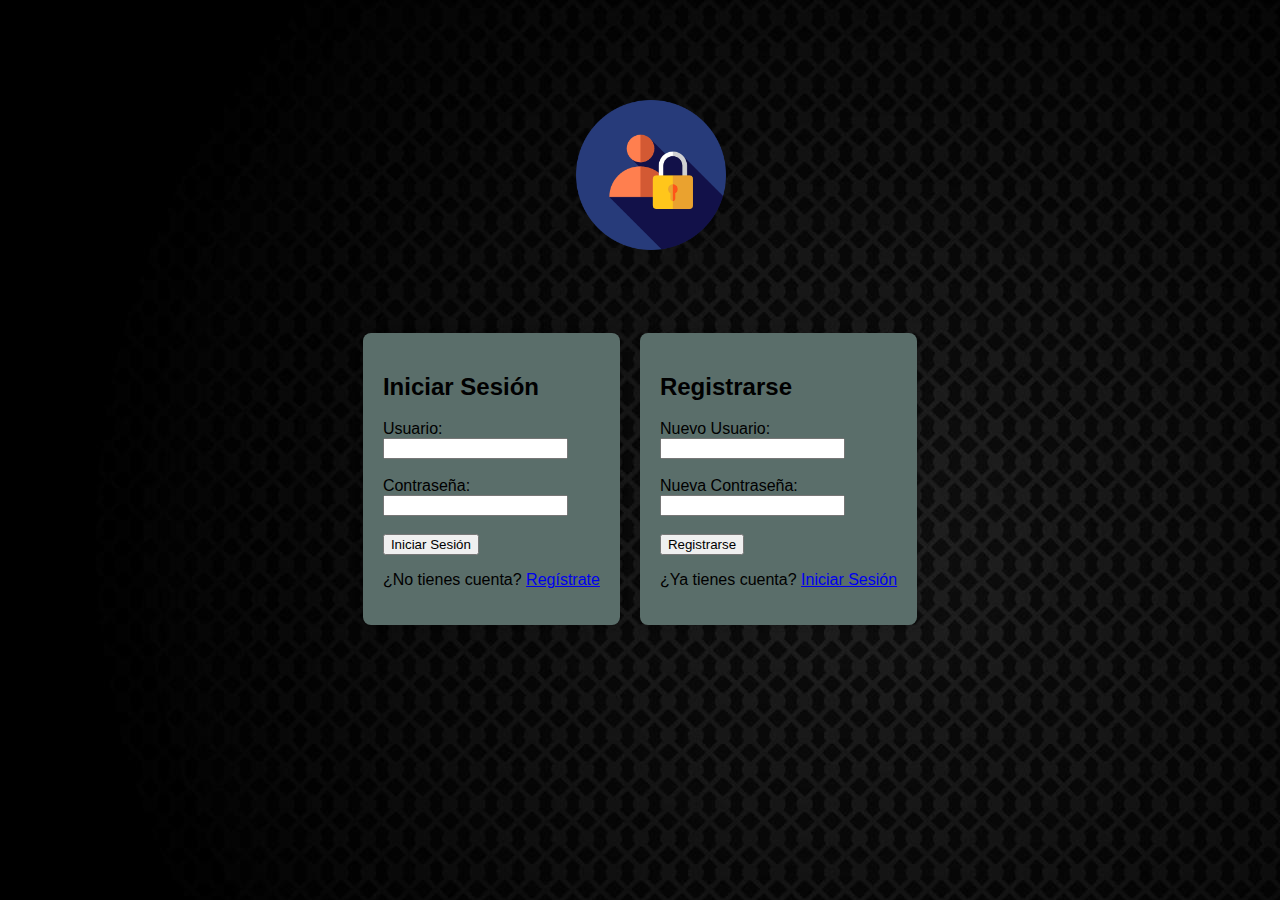
<file: index.html>
<!DOCTYPE html>
<html lang="es">
<head>
    <meta charset="UTF-8">
    <meta name="viewport" content="width=device-width, initial-scale=1.0">
    <link rel="stylesheet" href="styleslogin.css">
    <title>Iniciar Sesión</title>
</head>
<body style="background-image: url(Resources/FondoLogin.jpg);">

    <div class="link-container">
        <img src="Resources/login.png" alt="logo" class="link-image">
    </div>

<div class="login-container">

    <!-- DIV PARA INICIAR SESION -->
    <div class="login-form" id="loginForm">
        <h2>Iniciar Sesión</h2>
        <form id="signInForm">
            <label for="username">Usuario:</label>
            <br>
            <input type="text" id="username" required>
            <br><br>
            <label for="password">Contraseña:</label>
            <br>
            <input type="password" id="password" required>
            <br><br>
            <button type="submit">Iniciar Sesión</button>
        </form>
        <p class="toggle-form">¿No tienes cuenta? <a href="#" id="toggleRegister">Regístrate</a></p>
    </div>

    <div class="separator"></div>


    <!-- DIV PARA REGISTRAR USUARIOS NUEVOS -->
    <div class="register-form" id="registerForm">
        <h2>Registrarse</h2>
        <form id="signUpForm">
            <label for="newUsername">Nuevo Usuario:</label>
            <br>
            <input type="text" id="newUsername" required>
            <br><br>
            <label for="newPassword">Nueva Contraseña:</label>
            <br>
            <input type="password" id="newPassword" required>
            <br><br>
            <button type="submit">Registrarse</button>
        </form>
        <p class="toggle-form">¿Ya tienes cuenta? <a href="#" id="toggleLogin">Iniciar Sesión</a></p>
    </div>
</div>

<script src="script.js"></script>

</body>
</html>
</file>
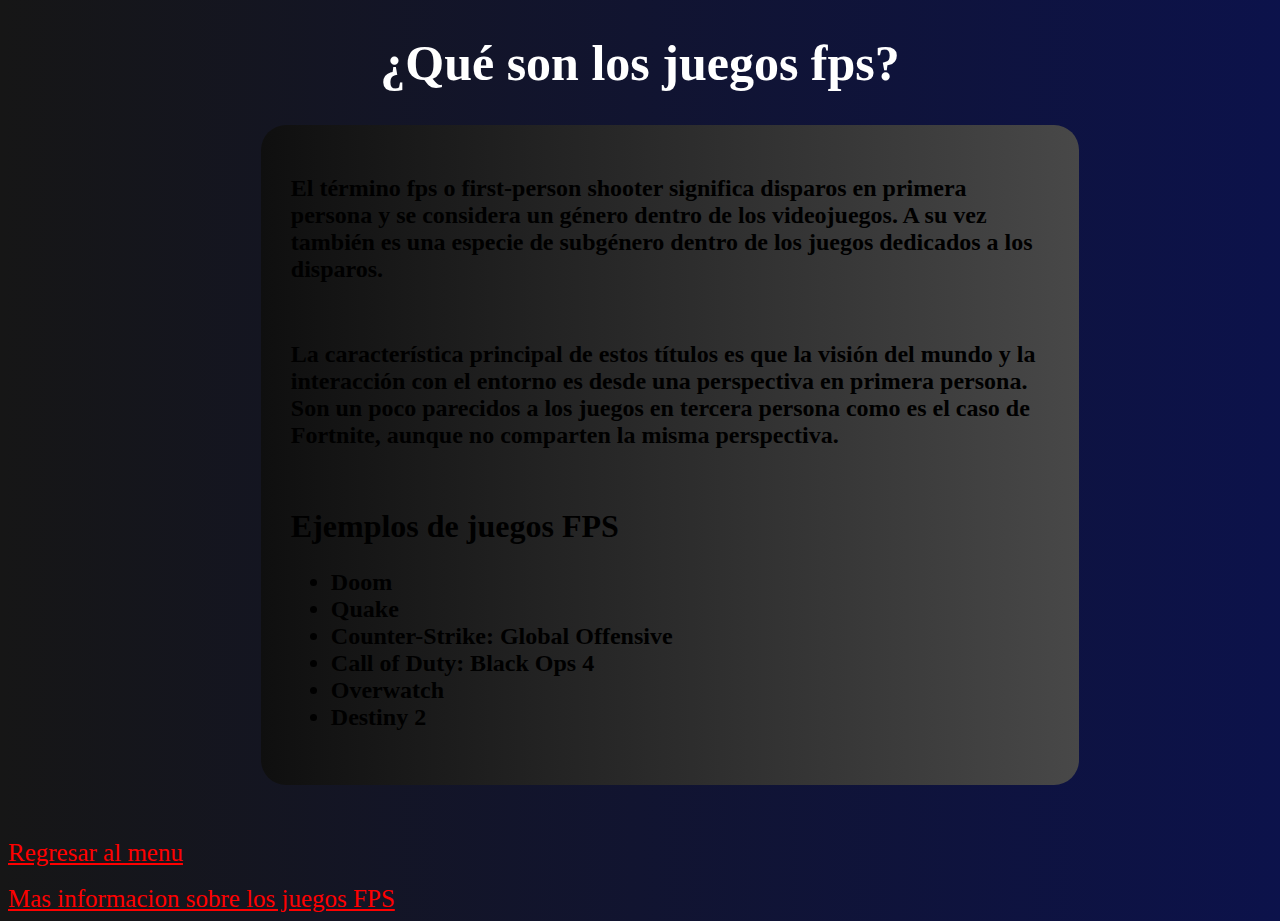
<file: fps.html>
<!DOCTYPE html>
<html lang="en">
<head>
    <meta charset="UTF-8">
    <meta name="viewport" content="width=device-width, initial-scale=1.0">
    <link rel="stylesheet" href="stylesinfo.css">
    <title>Document</title>
</head>
<body>
    <h1 style="text-align: center; color: white; font-size: 50px;">¿Qué son los juegos fps?</h1>
    
    <div class="info">
        <h2>
            El término fps o first-person shooter significa disparos en primera persona y se 
            considera un género dentro de los videojuegos. A su vez también es una especie de 
            subgénero dentro de los juegos dedicados a los disparos.
        </h2>
    <br>
        <h2>
            La característica principal de estos títulos es que la visión del mundo y la 
            interacción con el entorno es desde una perspectiva en primera persona. 
            Son un poco parecidos a los juegos en tercera persona como es el caso de Fortnite, 
            aunque no comparten la misma perspectiva.
        </h2>
    <br>
        <h1>Ejemplos de juegos FPS</h1>
        <h2>
            <ul>
                <li>Doom</li>
                <li>Quake</li>
                <li>Counter-Strike: Global Offensive</li>
                <li>Call of Duty: Black Ops 4</li>
                <li>Overwatch</li>
                <li>Destiny 2</li>
            </ul>
        </h2>
    </div>
    <br><br><br>
    <a href="menu.html" style="font-size: 25px; color: red;">Regresar al menu</a>
    <br><br>
    <a href="https://www.universidadviu.com/es/actualidad/nuestros-expertos/que-son-los-juegos-fps-y-por-que-son-tan-conocidos" target="_blank" style="font-size: 25px; color: red;">Mas informacion sobre los juegos FPS</a>
</body>
</html>
</file>
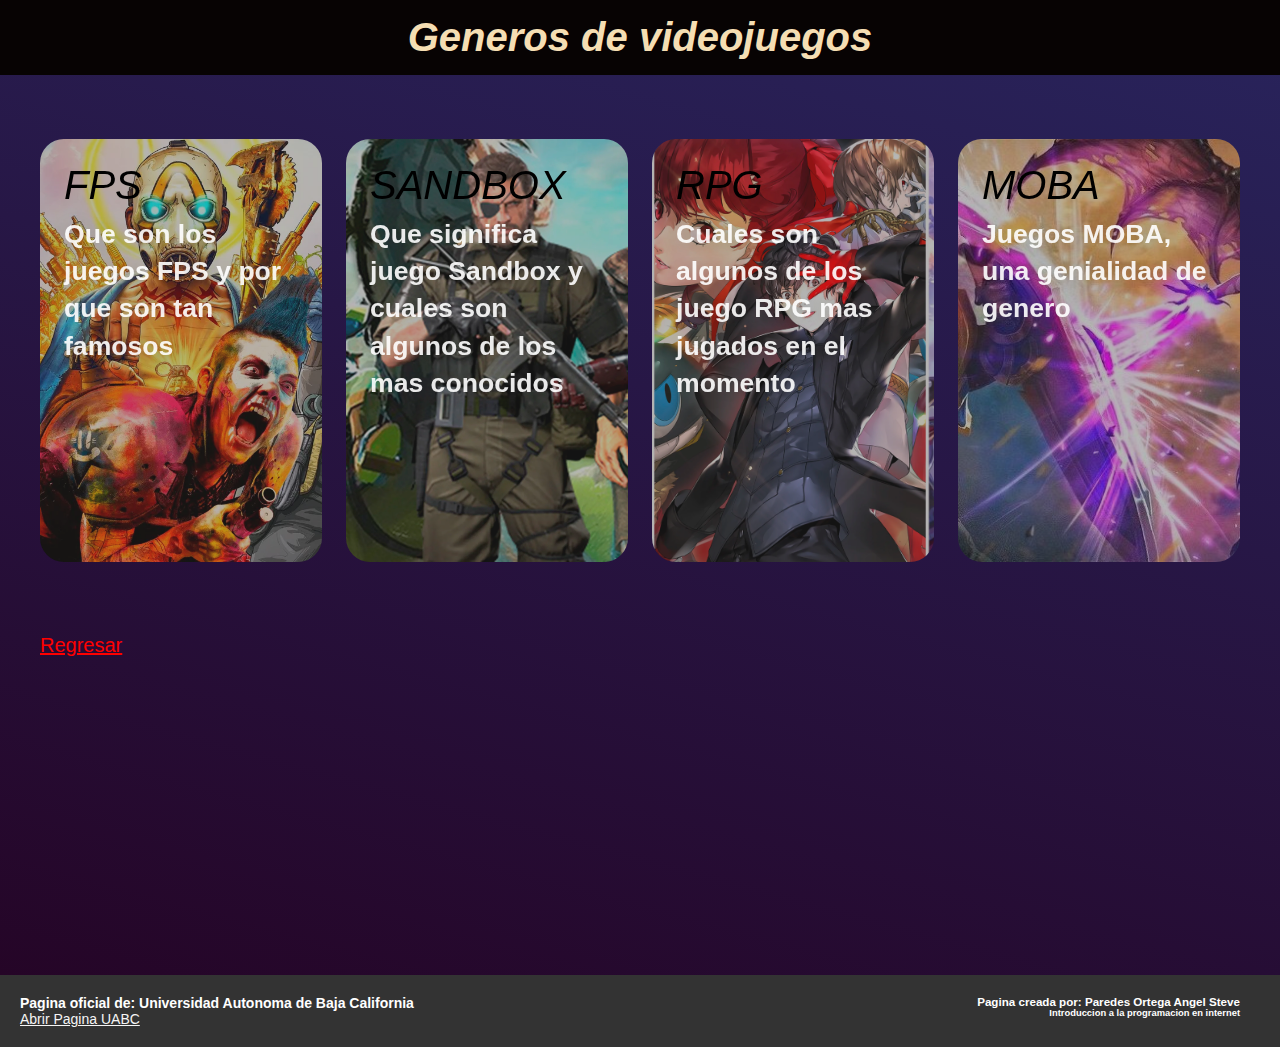
<file: menu.html>
<!DOCTYPE html>
<html lang="en">
<head>
    <meta charset="UTF-8">
    <meta name="viewport" content="width=device-width, initial-scale=1.0">
    <title>Document</title>
</head>
<body>
    
    <link rel="stylesheet" href="stylesmenu.css">

    <h1 style="text-align: center; padding: 15px; font-size: 40px; font-style: oblique; color: wheat; background-color:rgb(7, 3, 3)">
        Generos de videojuegos
    </h1> 
<section class="hero-section">

  <div class="card-grid">
    <a class="card" href="fps.html">
      <div class="card_fondo" style="background-image: url(Resources/FPS.webp)"></div>
      <div class="card_contenido">
        <p class="card_categoria">FPS</p>
        <h3 class="card_encabezado">Que son los juegos FPS y por que son tan famosos</h3>
      </div>
    </a>
    <a class="card" href="sandbox.html">
      <div class="card_fondo" style="background-image: url(Resources/Sandbox.webp)"></div>
      <div class="card_contenido">
        <p class="card_categoria">SANDBOX</p>
        <h3 class="card_encabezado">Que significa juego Sandbox y cuales son algunos de los mas conocidos</h3>
      </div>
    </a>
    <a class="card" href="rpg.html">
      <div class="card_fondo" style="background-image: url(Resources/RPG.webp)"></div>
      <div class="card_contenido">
        <p class="card_categoria">RPG</p>
        <h3 class="card_encabezado">Cuales son algunos de los juego RPG mas jugados en el momento</h3>
      </div>
    </li>
    <a class="card" href="moba.html">
      <div class="card_fondo" style="background-image: url(Resources/MOBA.jpg)"></div>
      <div class="card_contenido">
        <p class="card_categoria">MOBA</p>
        <h3 class="card_encabezado">Juegos MOBA, una genialidad de genero</h3>
      </div>
    </a>
  <div>
    <br><br><br>
    <a href="index.html" style="font-size: 20px; color: red;">Regresar</a>

</section>
        
</body>

<footer class="footer">
    <div class="footer-section">
        <h4>Pagina oficial de: Universidad Autonoma de Baja California</h4>
        <a href="https://www.uabc.mx" style="color: whitesmoke;" target="_blank">Abrir Pagina UABC</a>
    </div>
    <div class="footer-section">
        <!-- Contenido de la segunda sección del footer -->
        <h5 style="text-align: end;">Pagina creada por: Paredes Ortega Angel Steve</h5>
        <h6 style="text-align: end;">Introduccion a la programacion en internet</h6>
        
    </div>
</footer>
</html>
</file>
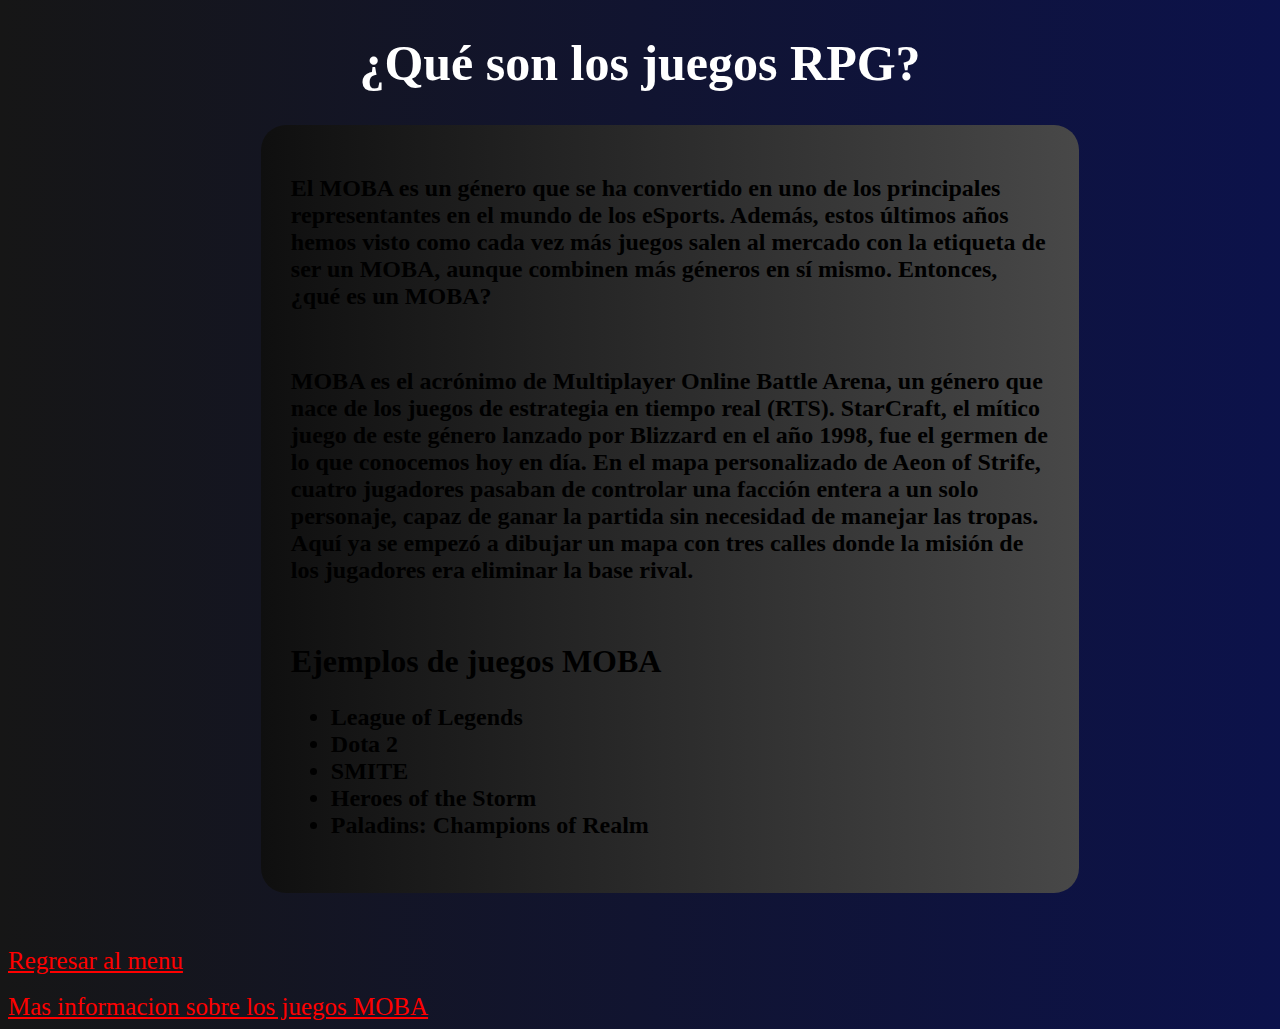
<file: moba.html>
<!DOCTYPE html>
<html lang="en">
<head>
    <meta charset="UTF-8">
    <meta name="viewport" content="width=device-width, initial-scale=1.0">
    <link rel="stylesheet" href="stylesinfo.css">
    <title>Document</title>
</head>
<body>
    <h1 style="text-align: center; color: white; font-size: 50px;">¿Qué son los juegos RPG?</h1>
    
    <div class="info">
        <h2>
            El MOBA es un género que se ha convertido en uno de los principales representantes en el 
            mundo de los eSports. Además, estos últimos años hemos visto como cada vez más juegos 
            salen al mercado con la etiqueta de ser un MOBA, aunque combinen más géneros en sí mismo. 
            Entonces, ¿qué es un MOBA?
        </h2>
    <br>
        <h2>
            MOBA es el acrónimo de Multiplayer Online Battle Arena, un género que nace de los 
            juegos de estrategia en tiempo real (RTS). StarCraft, el mítico juego de este género 
            lanzado por Blizzard en el año 1998, fue el germen de lo que conocemos hoy en día. 
            En el mapa personalizado de Aeon of Strife, cuatro jugadores pasaban de controlar una 
            facción entera a un solo personaje, capaz de ganar la partida sin necesidad de manejar 
            las tropas. Aquí ya se empezó a dibujar un mapa con tres calles donde la misión de los 
            jugadores era eliminar la base rival.
        </h2>
    <br>
        <h1>Ejemplos de juegos MOBA</h1>
        <h2>
            <ul>
                <li>League of Legends</li>
                <li>Dota 2</li>
                <li>SMITE</li>
                <li>Heroes of the Storm</li>
                <li>Paladins: Champions of Realm</li>
            </ul>
        </h2>
    </div>
    <br><br><br>
    <a href="menu.html" style="font-size: 25px; color: red;">Regresar al menu</a>
    <br><br>
    <a href="https://www.marca.com/videojuegos/esports/2019/04/02/5ca2c4d1e5fdeab1618b45d5.html" target="_blank" style="font-size: 25px; color: red;">Mas informacion sobre los juegos MOBA</a>
</body>
</html>
</file>
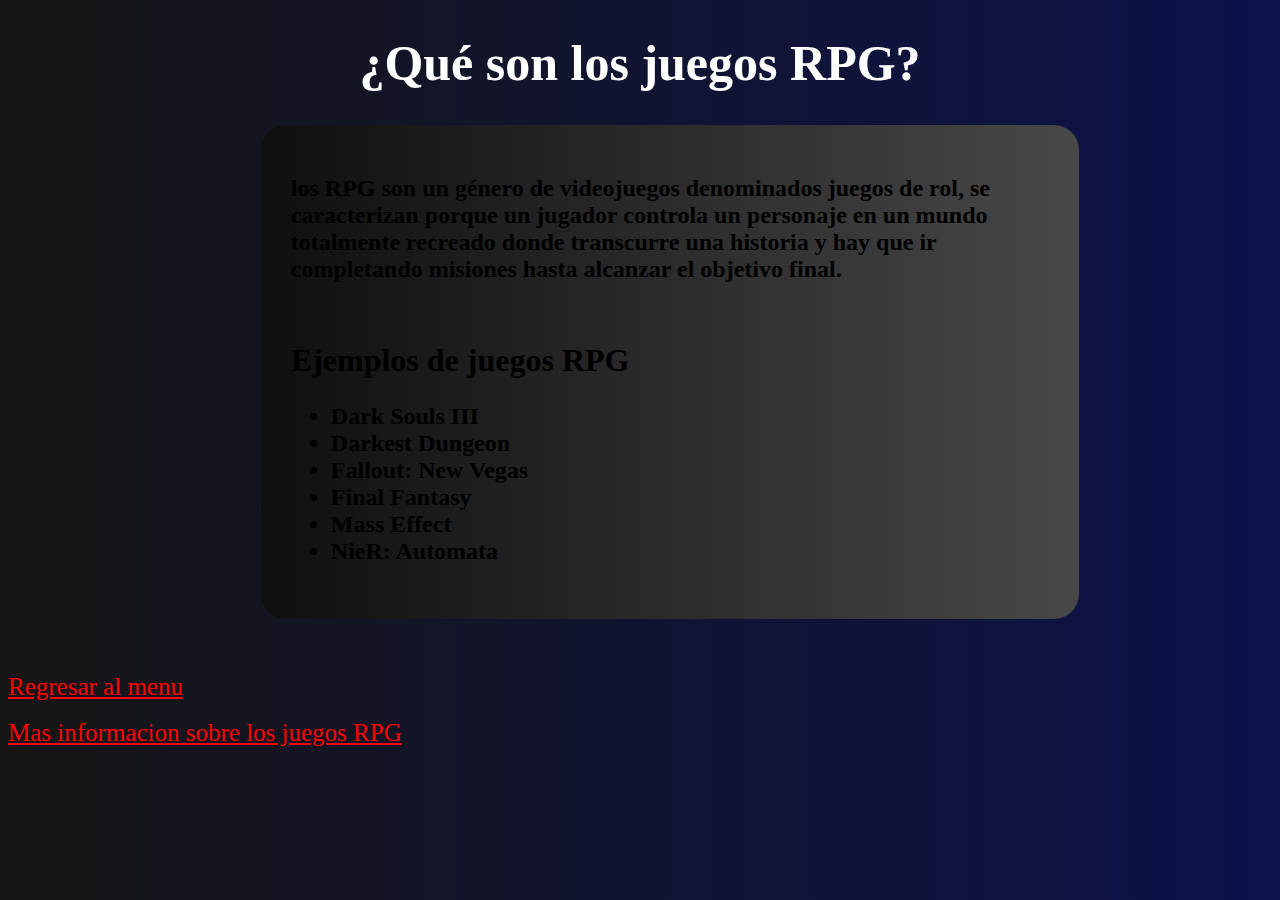
<file: rpg.html>
<!DOCTYPE html>
<html lang="en">
<head>
    <meta charset="UTF-8">
    <meta name="viewport" content="width=device-width, initial-scale=1.0">
    <link rel="stylesheet" href="stylesinfo.css">
    <title>Document</title>
</head>
<body>
    <h1 style="text-align: center; color: white; font-size: 50px;">¿Qué son los juegos RPG?</h1>
    
    <div class="info">
        <h2>
            los RPG son un género de videojuegos denominados juegos de rol, se caracterizan porque 
            un jugador controla un personaje en un mundo totalmente recreado donde transcurre 
            una historia y hay que ir completando misiones hasta alcanzar el objetivo final.
        </h2>
    <br>
        <h1>Ejemplos de juegos RPG</h1>
        <h2>
            <ul>
                <li>Dark Souls III</li>
                <li>Darkest Dungeon</li>
                <li>Fallout: New Vegas</li>
                <li>Final Fantasy</li>
                <li>Mass Effect</li>
                <li>NieR: Automata</li>
            </ul>
        </h2>
    </div>
    <br><br><br>
    <a href="menu.html" style="font-size: 25px; color: red;">Regresar al menu</a>
    <br><br>
    <a href="https://www.geekno.com/glosario/rpg" target="_blank" style="font-size: 25px; color: red;">Mas informacion sobre los juegos RPG</a>
</body>
</html>
</file>
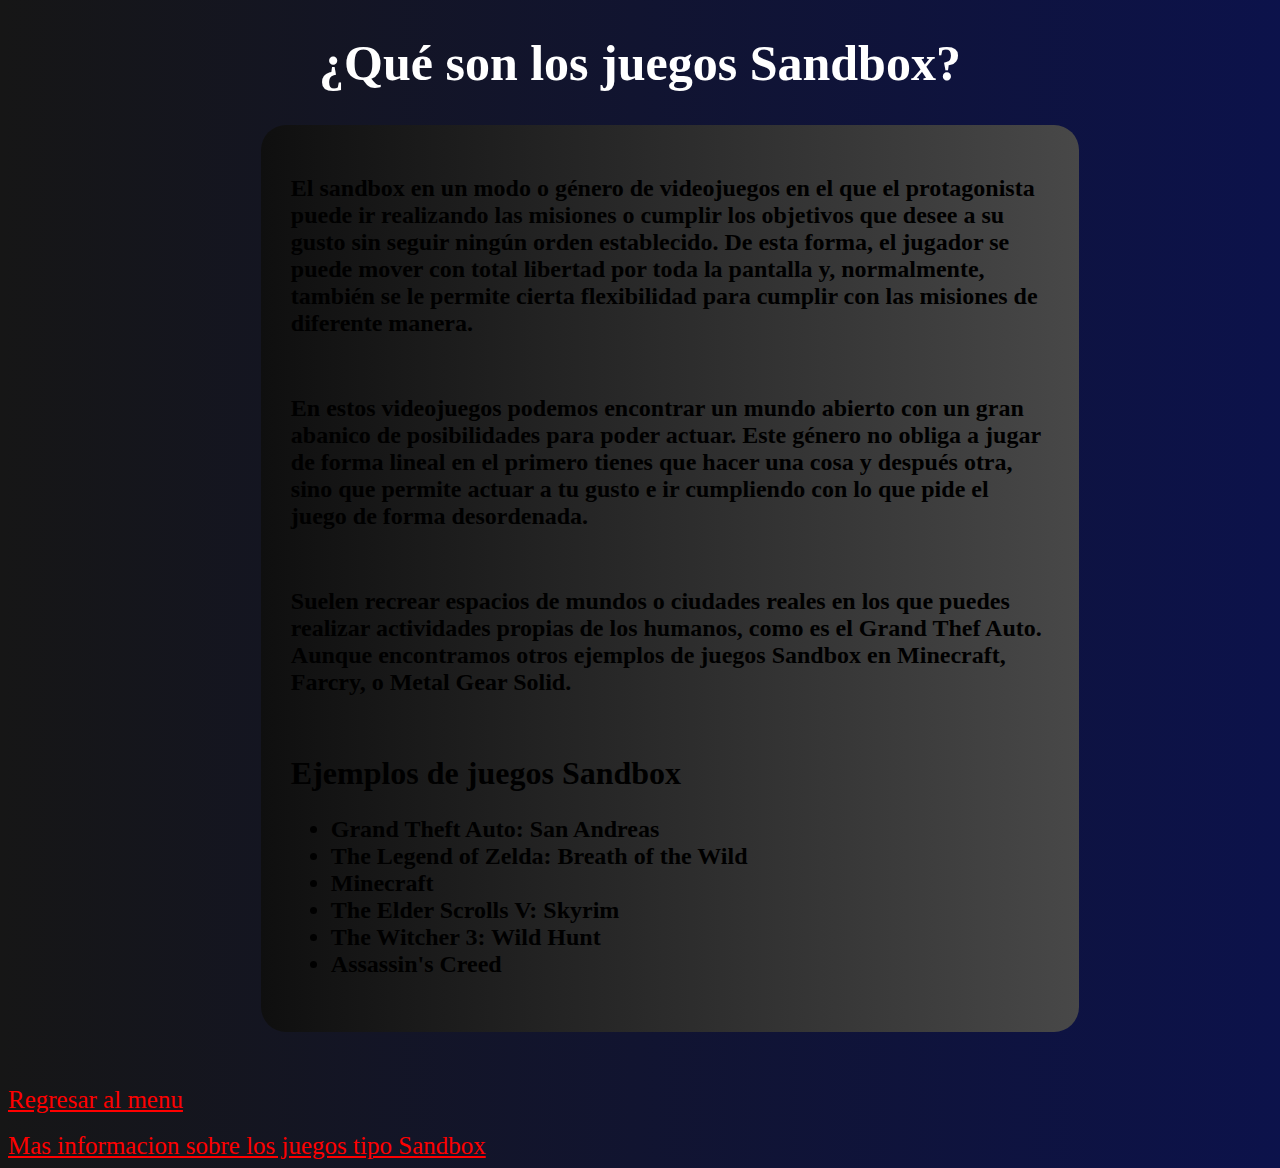
<file: sandbox.html>
<!DOCTYPE html>
<html lang="en">
<head>
    <meta charset="UTF-8">
    <meta name="viewport" content="width=device-width, initial-scale=1.0">
    <link rel="stylesheet" href="stylesinfo.css">
    <title>Document</title>
</head>
<body>
    <h1 style="text-align: center; color: white; font-size: 50px;">¿Qué son los juegos Sandbox?</h1>
    
    <div class="info">
        <h2>
            El sandbox en un modo o género de videojuegos en el que el protagonista puede ir 
            realizando las misiones o cumplir los objetivos que desee a su gusto sin seguir 
            ningún orden establecido. De esta forma, el jugador se puede mover con total  libertad 
            por toda la pantalla y, normalmente, también se le permite cierta flexibilidad para 
            cumplir con las misiones de diferente manera.
        </h2>
    <br>
        <h2>
            En estos videojuegos podemos encontrar un mundo abierto con un gran abanico de posibilidades 
            para poder actuar. Este género no obliga a jugar de forma lineal en el primero tienes 
            que hacer una cosa y después otra, sino que permite actuar a tu gusto e ir cumpliendo 
            con lo que pide el juego de forma desordenada.
        </h2>
    <br>
        <h2>
            Suelen recrear espacios de mundos o ciudades reales en los que puedes realizar actividades 
            propias de los humanos, como es el Grand Thef Auto. Aunque encontramos otros ejemplos 
            de juegos Sandbox en Minecraft, Farcry, o Metal Gear Solid.
        </h2>
    <br>
        <h1>Ejemplos de juegos Sandbox</h1>
        <h2>
            <ul>
                <li>Grand Theft Auto: San Andreas</li>
                <li>The Legend of Zelda: Breath of the Wild</li>
                <li>Minecraft</li>
                <li>The Elder Scrolls V: Skyrim</li>
                <li>The Witcher 3: Wild Hunt</li>
                <li>Assassin's Creed</li>
            </ul>
        </h2>
    </div>
    <br><br><br>
    <a href="menu.html" style="font-size: 25px; color: red;">Regresar al menu</a>
    <br><br>
    <a href="https://www.geekno.com/glosario/sandbox" target="_blank" style="font-size: 25px; color: red;">Mas informacion sobre los juegos tipo Sandbox</a>
</body>
</html>
</file>
<file: styleslogin.css>
body {
    margin: 0;
    padding: 0;
    font-family: Arial, sans-serif;
    background-color: #b97474;
}

.login-container {
    display: flex;
    justify-content:center;
    align-items: center;
    height: 50vh;
}

.login-form,
.register-form {
    background-color: rgb(90, 110, 106);
    padding: 20px;
    border-radius: 8px;
    box-shadow: 0 0 10px rgba(0, 0, 0, 0.1);
    display: flex;
    flex-direction: column;
}

.separator {
    margin:10px; /* Ajustamos el margen que queremos entre cada div (Login/Register) */
}


.link-image {
    padding-left: 45%;
    padding-top: 100px;
    width: 150px; /* Ajusta el ancho de la imagen según tus necesidades */
    margin-right: 10px; /* Ajusta el margen derecho según tus necesidades */
}
</file>
<file: stylesinfo.css>
.info{
    background: linear-gradient(to right, rgb(15, 15, 15), rgb(72, 72, 72));
    width: 60%;
    padding: 30px;
    margin-left:20%;
    margin-right: 20%;
    border-radius: 25px;
}

body{
    background-image: linear-gradient(90deg, #161616 0%, #071065 150%); 
}
</file>
<file: stylesmenu.css>
:root{
    --background-dark: #f0f1f4;
    --text-light: rgba(255,255,255,0.6);
    --text-lighter: rgba(255,255,255,0.9);
    --spacing-s: 8px;
    --spacing-m: 16px;
    --spacing-l: 24px;
    --spacing-xl: 32px;
    --spacing-xxl: 64px;
    --width-container: 1200px;
  }
  
  *{
    border: 0;
    margin: 0;
    padding: 0;
    box-sizing: border-box;
  }
  
  html{
    height: 100%;
    font-family: 'Montserrat', sans-serif;
    font-size: 14px;
  }
  
  body{
    background-repeat: no-repeat;
    background-size: cover;
    height: 100%;
  }
  
  .hero-section{
    align-items: flex-start;
    background-image: linear-gradient(15deg, #250527 0%, #2a3173 150%);
    display: flex;
    min-height: 100%;
    justify-content: center;
    padding: var(--spacing-xxl) var(--spacing-l);
  }
  
  .card-grid{
    display: grid;
    grid-template-columns: repeat(1, 1fr);
    grid-column-gap: var(--spacing-l);
    grid-row-gap: var(--spacing-l);
    max-width: var(--width-container);
    width: 100%;
  }
  
  @media(min-width: 540px){
    .card-grid{
      grid-template-columns: repeat(2, 1fr); 
    }
  }
  
  @media(min-width: 960px){
    .card-grid{
      grid-template-columns: repeat(4, 1fr); 
    }
  }
  
  .card{
    list-style: none;
    position: relative;
  }
  
  .card:before{
    content: '';
    display: block;
    padding-bottom: 150%;
    width: 100%;
  }
  
  .card_fondo{
    background-size: cover;
    background-position: center;
    border-radius: var(--spacing-l);
    bottom: 0;
    filter: brightness(0.75) saturate(1.2) contrast(0.85);
    left: 0;
    position: absolute;
    right: 0;
    top: 0;
    transform-origin: center;
    transform: scale(1) translateZ(0);
    transition: 
      filter 200ms linear,
      transform 200ms linear;
  }
  
  .card:hover .card_fondo{
    transform: scale(1.05) translateZ(0);
  }
  
  .card-grid:hover > .card:not(:hover) .card_fondo{
    filter: brightness(0.5) saturate(0) contrast(1.2) blur(20px);
  }
  
  .card_contenido{
    left: 0;
    padding: var(--spacing-l);
    position: absolute;
    top: 0;
  }
  
  .card_categoria{
    color: black;
    font-style: italic;
    font-size: 40px;
    margin-bottom: var(--spacing-s);
  }
  
  .card_encabezado{
    color: var(--text-lighter);
    font-size: 1.9rem;
    text-shadow: 2px 2px 20px rgba(0,0,0,0.2);
    line-height: 1.4;
  }

  .footer {
    display: flex;
    justify-content: space-between;
    background-color: #333;
    color: #fff;
    padding: 20px;
}

.footer-section {
    flex: 1;
    margin-right: 20px;
}
</file>
